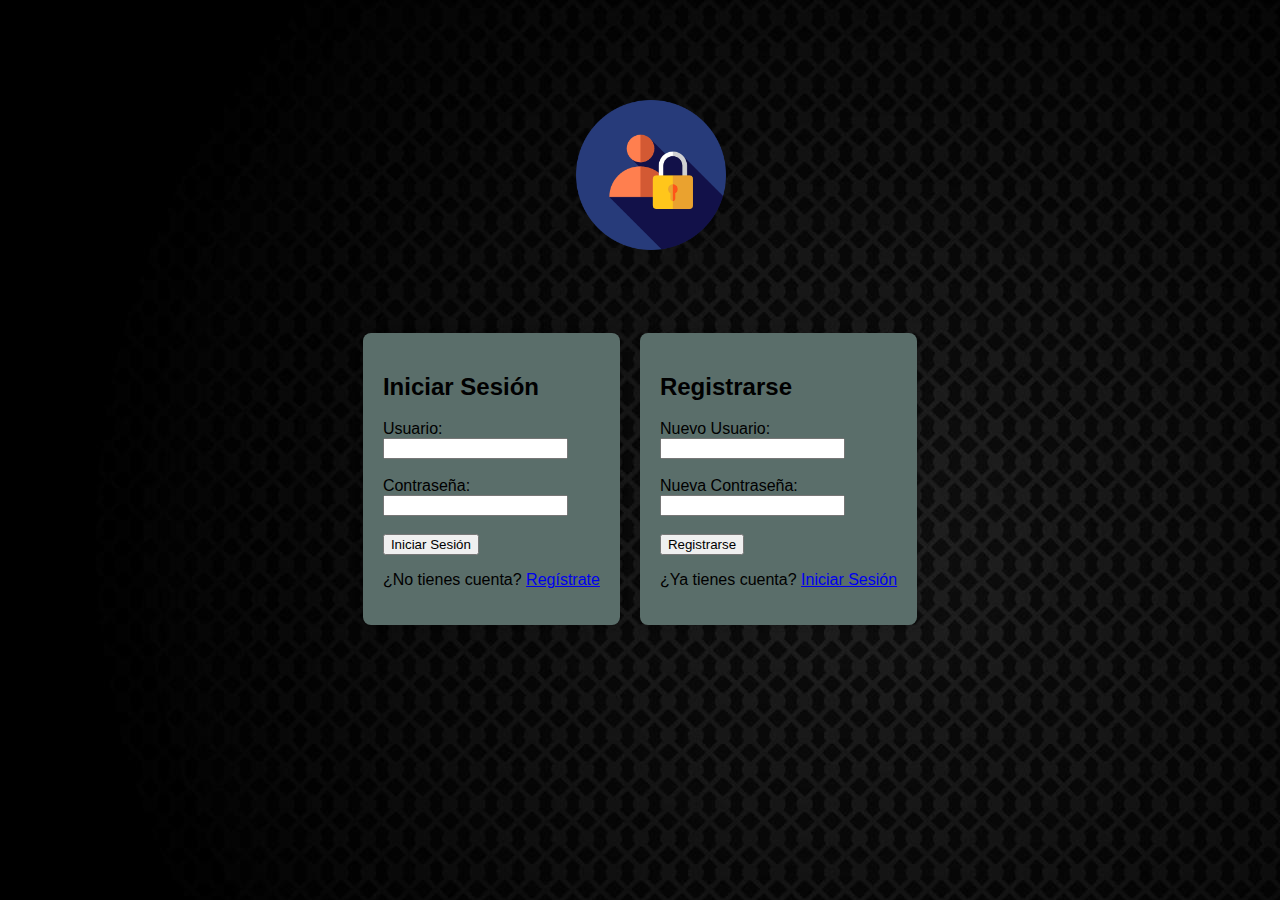
<file: index.html>
<!DOCTYPE html>
<html lang="es">
<head>
    <meta charset="UTF-8">
    <meta name="viewport" content="width=device-width, initial-scale=1.0">
    <link rel="stylesheet" href="styleslogin.css">
    <title>Iniciar Sesión</title>
</head>
<body style="background-image: url(Resources/FondoLogin.jpg);">

    <div class="link-container">
        <img src="Resources/login.png" alt="logo" class="link-image">
    </div>

<div class="login-container">

    <!-- DIV PARA INICIAR SESION -->
    <div class="login-form" id="loginForm">
        <h2>Iniciar Sesión</h2>
        <form id="signInForm">
            <label for="username">Usuario:</label>
            <br>
            <input type="text" id="username" required>
            <br><br>
            <label for="password">Contraseña:</label>
            <br>
            <input type="password" id="password" required>
            <br><br>
            <button type="submit">Iniciar Sesión</button>
        </form>
        <p class="toggle-form">¿No tienes cuenta? <a href="#" id="toggleRegister">Regístrate</a></p>
    </div>

    <div class="separator"></div>


    <!-- DIV PARA REGISTRAR USUARIOS NUEVOS -->
    <div class="register-form" id="registerForm">
        <h2>Registrarse</h2>
        <form id="signUpForm">
            <label for="newUsername">Nuevo Usuario:</label>
            <br>
            <input type="text" id="newUsername" required>
            <br><br>
            <label for="newPassword">Nueva Contraseña:</label>
            <br>
            <input type="password" id="newPassword" required>
            <br><br>
            <button type="submit">Registrarse</button>
        </form>
        <p class="toggle-form">¿Ya tienes cuenta? <a href="#" id="toggleLogin">Iniciar Sesión</a></p>
    </div>
</div>

<script src="script.js"></script>

</body>
</html>
</file>
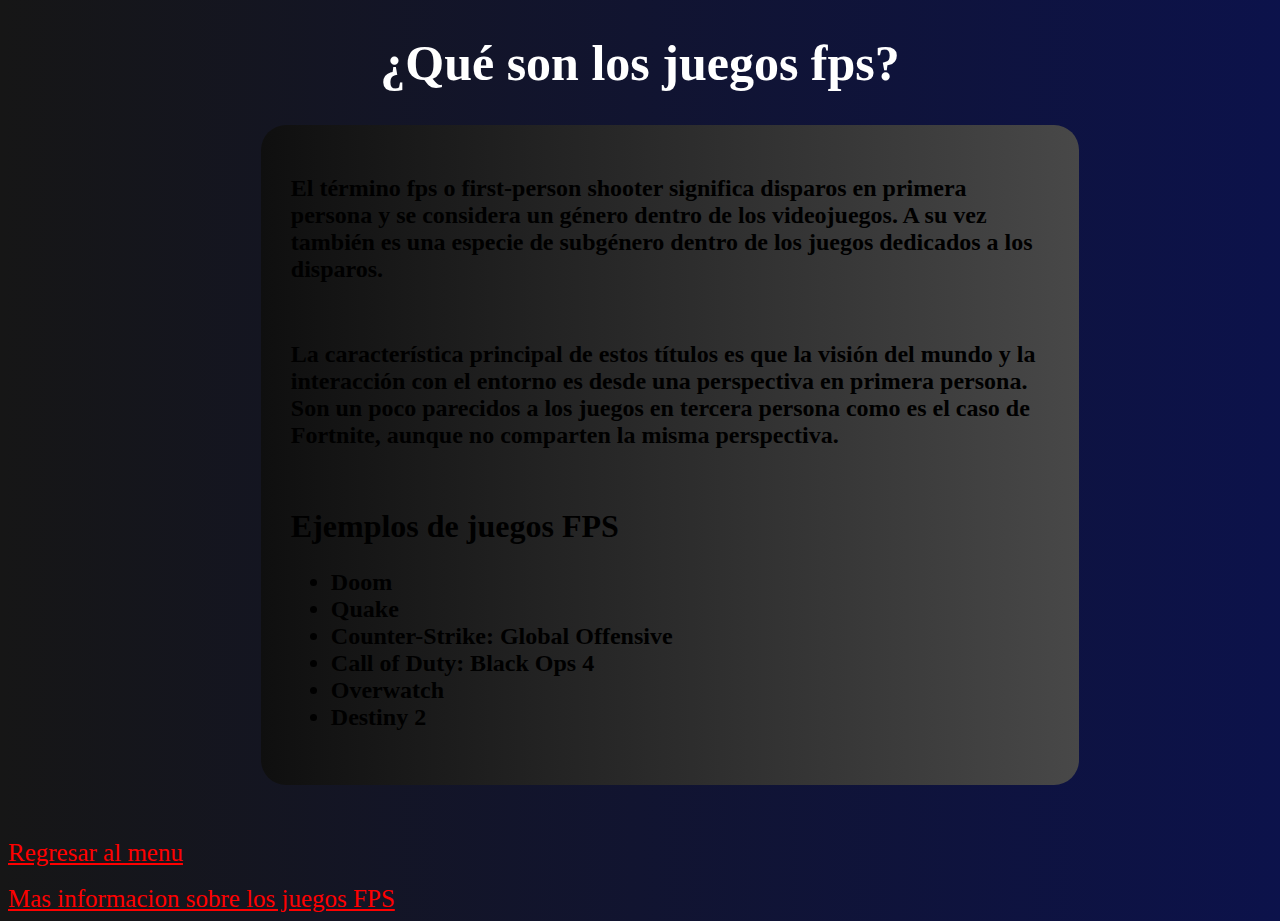
<file: fps.html>
<!DOCTYPE html>
<html lang="en">
<head>
    <meta charset="UTF-8">
    <meta name="viewport" content="width=device-width, initial-scale=1.0">
    <link rel="stylesheet" href="stylesinfo.css">
    <title>Document</title>
</head>
<body>
    <h1 style="text-align: center; color: white; font-size: 50px;">¿Qué son los juegos fps?</h1>
    
    <div class="info">
        <h2>
            El término fps o first-person shooter significa disparos en primera persona y se 
            considera un género dentro de los videojuegos. A su vez también es una especie de 
            subgénero dentro de los juegos dedicados a los disparos.
        </h2>
    <br>
        <h2>
            La característica principal de estos títulos es que la visión del mundo y la 
            interacción con el entorno es desde una perspectiva en primera persona. 
            Son un poco parecidos a los juegos en tercera persona como es el caso de Fortnite, 
            aunque no comparten la misma perspectiva.
        </h2>
    <br>
        <h1>Ejemplos de juegos FPS</h1>
        <h2>
            <ul>
                <li>Doom</li>
                <li>Quake</li>
                <li>Counter-Strike: Global Offensive</li>
                <li>Call of Duty: Black Ops 4</li>
                <li>Overwatch</li>
                <li>Destiny 2</li>
            </ul>
        </h2>
    </div>
    <br><br><br>
    <a href="menu.html" style="font-size: 25px; color: red;">Regresar al menu</a>
    <br><br>
    <a href="https://www.universidadviu.com/es/actualidad/nuestros-expertos/que-son-los-juegos-fps-y-por-que-son-tan-conocidos" target="_blank" style="font-size: 25px; color: red;">Mas informacion sobre los juegos FPS</a>
</body>
</html>
</file>
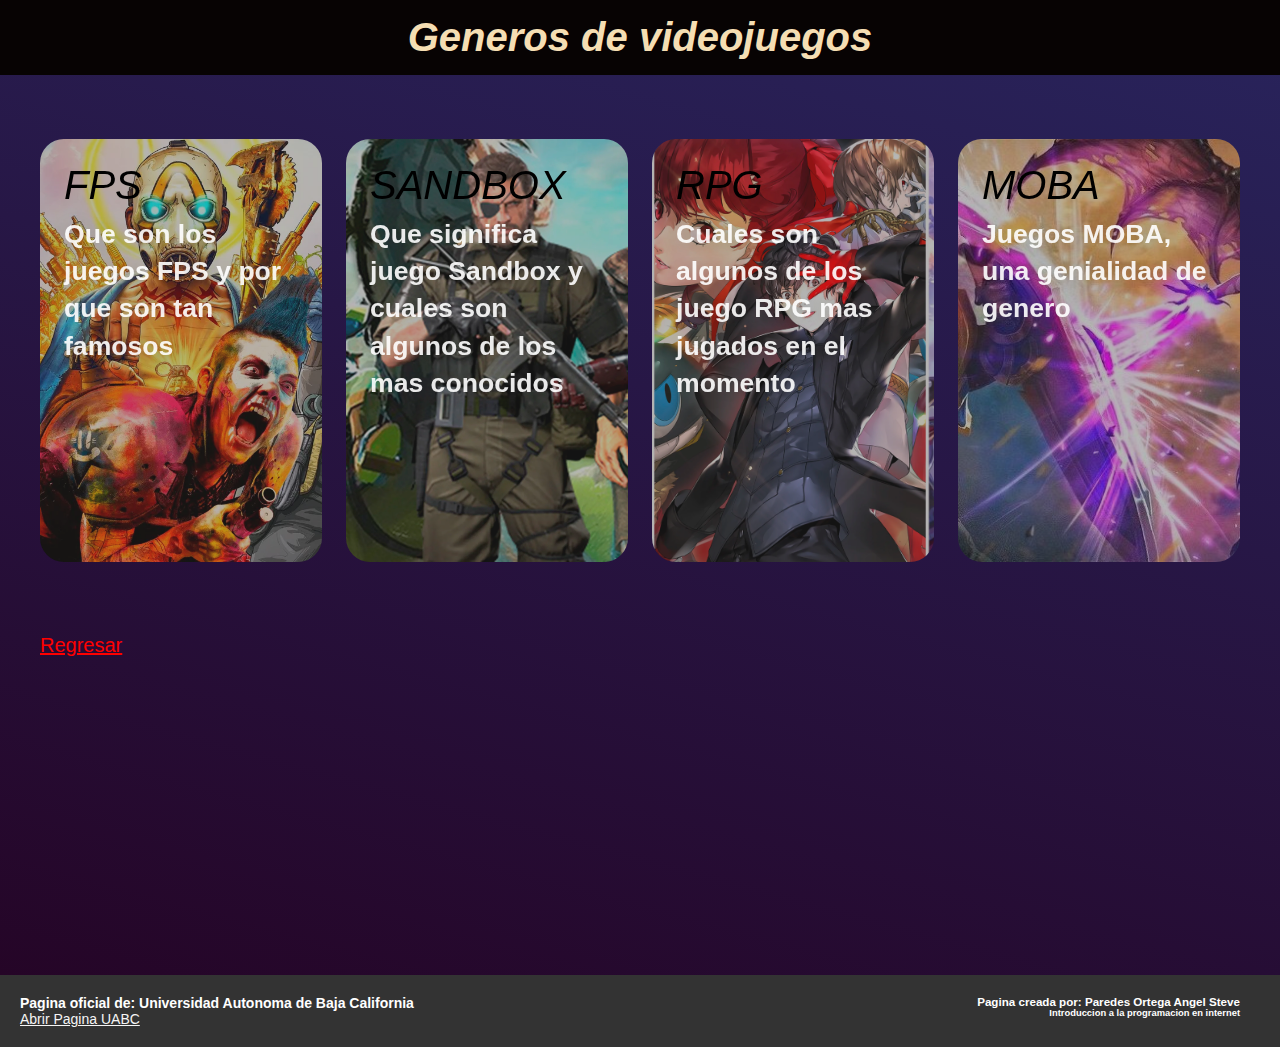
<file: menu.html>
<!DOCTYPE html>
<html lang="en">
<head>
    <meta charset="UTF-8">
    <meta name="viewport" content="width=device-width, initial-scale=1.0">
    <title>Document</title>
</head>
<body>
    
    <link rel="stylesheet" href="stylesmenu.css">

    <h1 style="text-align: center; padding: 15px; font-size: 40px; font-style: oblique; color: wheat; background-color:rgb(7, 3, 3)">
        Generos de videojuegos
    </h1> 
<section class="hero-section">

  <div class="card-grid">
    <a class="card" href="fps.html">
      <div class="card_fondo" style="background-image: url(Resources/FPS.webp)"></div>
      <div class="card_contenido">
        <p class="card_categoria">FPS</p>
        <h3 class="card_encabezado">Que son los juegos FPS y por que son tan famosos</h3>
      </div>
    </a>
    <a class="card" href="sandbox.html">
      <div class="card_fondo" style="background-image: url(Resources/Sandbox.webp)"></div>
      <div class="card_contenido">
        <p class="card_categoria">SANDBOX</p>
        <h3 class="card_encabezado">Que significa juego Sandbox y cuales son algunos de los mas conocidos</h3>
      </div>
    </a>
    <a class="card" href="rpg.html">
      <div class="card_fondo" style="background-image: url(Resources/RPG.webp)"></div>
      <div class="card_contenido">
        <p class="card_categoria">RPG</p>
        <h3 class="card_encabezado">Cuales son algunos de los juego RPG mas jugados en el momento</h3>
      </div>
    </li>
    <a class="card" href="moba.html">
      <div class="card_fondo" style="background-image: url(Resources/MOBA.jpg)"></div>
      <div class="card_contenido">
        <p class="card_categoria">MOBA</p>
        <h3 class="card_encabezado">Juegos MOBA, una genialidad de genero</h3>
      </div>
    </a>
  <div>
    <br><br><br>
    <a href="index.html" style="font-size: 20px; color: red;">Regresar</a>

</section>
        
</body>

<footer class="footer">
    <div class="footer-section">
        <h4>Pagina oficial de: Universidad Autonoma de Baja California</h4>
        <a href="https://www.uabc.mx" style="color: whitesmoke;" target="_blank">Abrir Pagina UABC</a>
    </div>
    <div class="footer-section">
        <!-- Contenido de la segunda sección del footer -->
        <h5 style="text-align: end;">Pagina creada por: Paredes Ortega Angel Steve</h5>
        <h6 style="text-align: end;">Introduccion a la programacion en internet</h6>
        
    </div>
</footer>
</html>
</file>
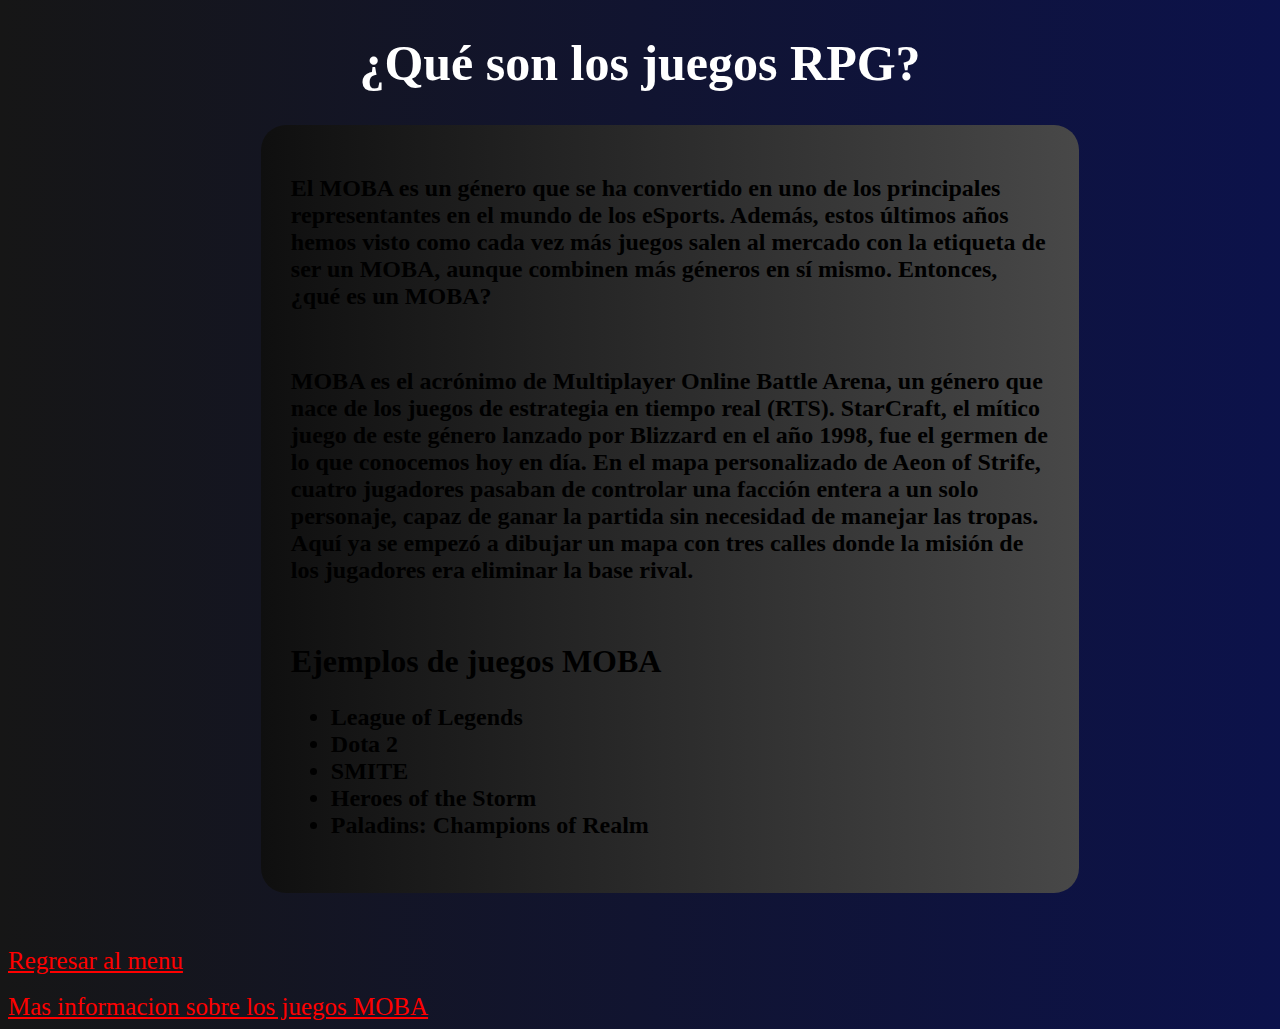
<file: moba.html>
<!DOCTYPE html>
<html lang="en">
<head>
    <meta charset="UTF-8">
    <meta name="viewport" content="width=device-width, initial-scale=1.0">
    <link rel="stylesheet" href="stylesinfo.css">
    <title>Document</title>
</head>
<body>
    <h1 style="text-align: center; color: white; font-size: 50px;">¿Qué son los juegos RPG?</h1>
    
    <div class="info">
        <h2>
            El MOBA es un género que se ha convertido en uno de los principales representantes en el 
            mundo de los eSports. Además, estos últimos años hemos visto como cada vez más juegos 
            salen al mercado con la etiqueta de ser un MOBA, aunque combinen más géneros en sí mismo. 
            Entonces, ¿qué es un MOBA?
        </h2>
    <br>
        <h2>
            MOBA es el acrónimo de Multiplayer Online Battle Arena, un género que nace de los 
            juegos de estrategia en tiempo real (RTS). StarCraft, el mítico juego de este género 
            lanzado por Blizzard en el año 1998, fue el germen de lo que conocemos hoy en día. 
            En el mapa personalizado de Aeon of Strife, cuatro jugadores pasaban de controlar una 
            facción entera a un solo personaje, capaz de ganar la partida sin necesidad de manejar 
            las tropas. Aquí ya se empezó a dibujar un mapa con tres calles donde la misión de los 
            jugadores era eliminar la base rival.
        </h2>
    <br>
        <h1>Ejemplos de juegos MOBA</h1>
        <h2>
            <ul>
                <li>League of Legends</li>
                <li>Dota 2</li>
                <li>SMITE</li>
                <li>Heroes of the Storm</li>
                <li>Paladins: Champions of Realm</li>
            </ul>
        </h2>
    </div>
    <br><br><br>
    <a href="menu.html" style="font-size: 25px; color: red;">Regresar al menu</a>
    <br><br>
    <a href="https://www.marca.com/videojuegos/esports/2019/04/02/5ca2c4d1e5fdeab1618b45d5.html" target="_blank" style="font-size: 25px; color: red;">Mas informacion sobre los juegos MOBA</a>
</body>
</html>
</file>
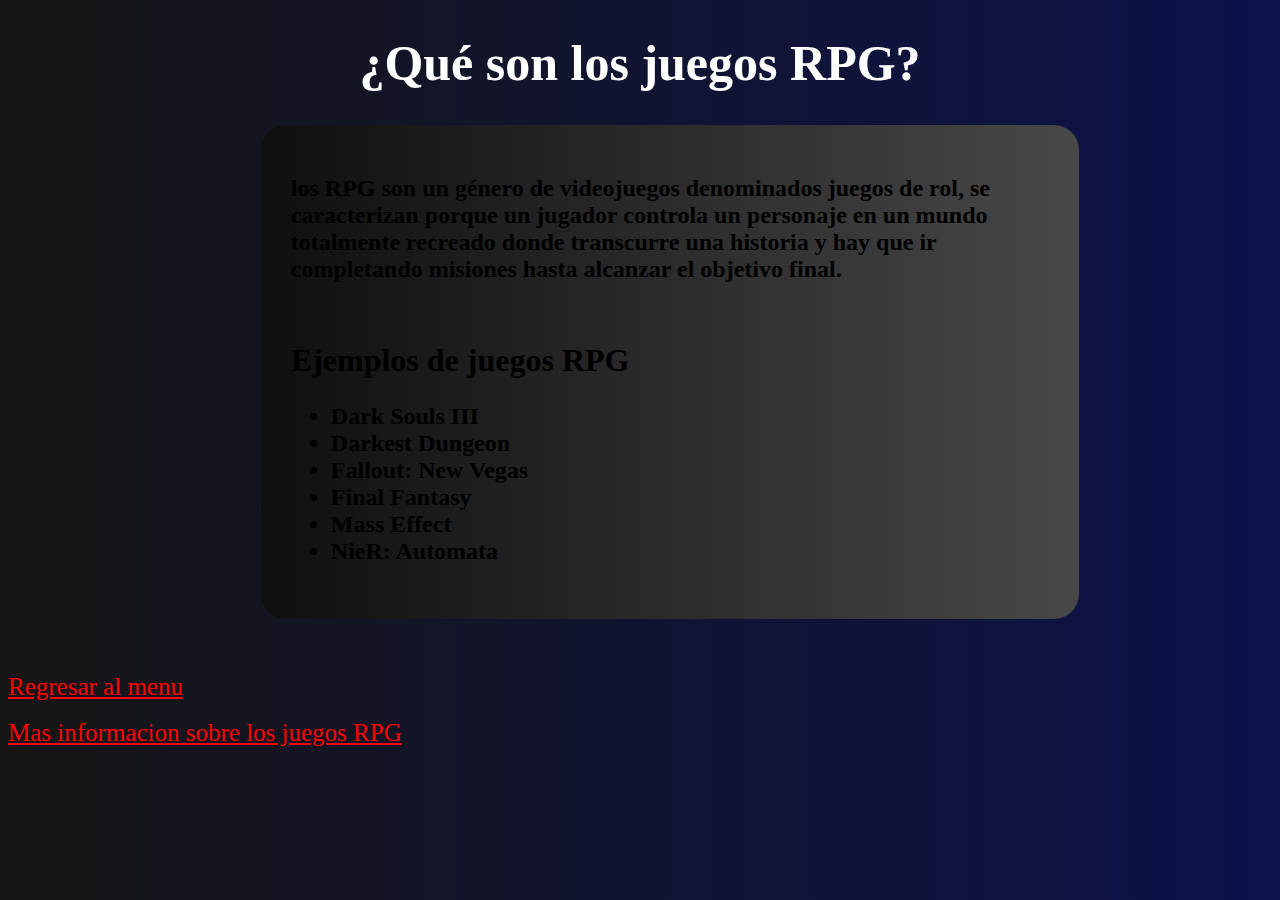
<file: rpg.html>
<!DOCTYPE html>
<html lang="en">
<head>
    <meta charset="UTF-8">
    <meta name="viewport" content="width=device-width, initial-scale=1.0">
    <link rel="stylesheet" href="stylesinfo.css">
    <title>Document</title>
</head>
<body>
    <h1 style="text-align: center; color: white; font-size: 50px;">¿Qué son los juegos RPG?</h1>
    
    <div class="info">
        <h2>
            los RPG son un género de videojuegos denominados juegos de rol, se caracterizan porque 
            un jugador controla un personaje en un mundo totalmente recreado donde transcurre 
            una historia y hay que ir completando misiones hasta alcanzar el objetivo final.
        </h2>
    <br>
        <h1>Ejemplos de juegos RPG</h1>
        <h2>
            <ul>
                <li>Dark Souls III</li>
                <li>Darkest Dungeon</li>
                <li>Fallout: New Vegas</li>
                <li>Final Fantasy</li>
                <li>Mass Effect</li>
                <li>NieR: Automata</li>
            </ul>
        </h2>
    </div>
    <br><br><br>
    <a href="menu.html" style="font-size: 25px; color: red;">Regresar al menu</a>
    <br><br>
    <a href="https://www.geekno.com/glosario/rpg" target="_blank" style="font-size: 25px; color: red;">Mas informacion sobre los juegos RPG</a>
</body>
</html>
</file>
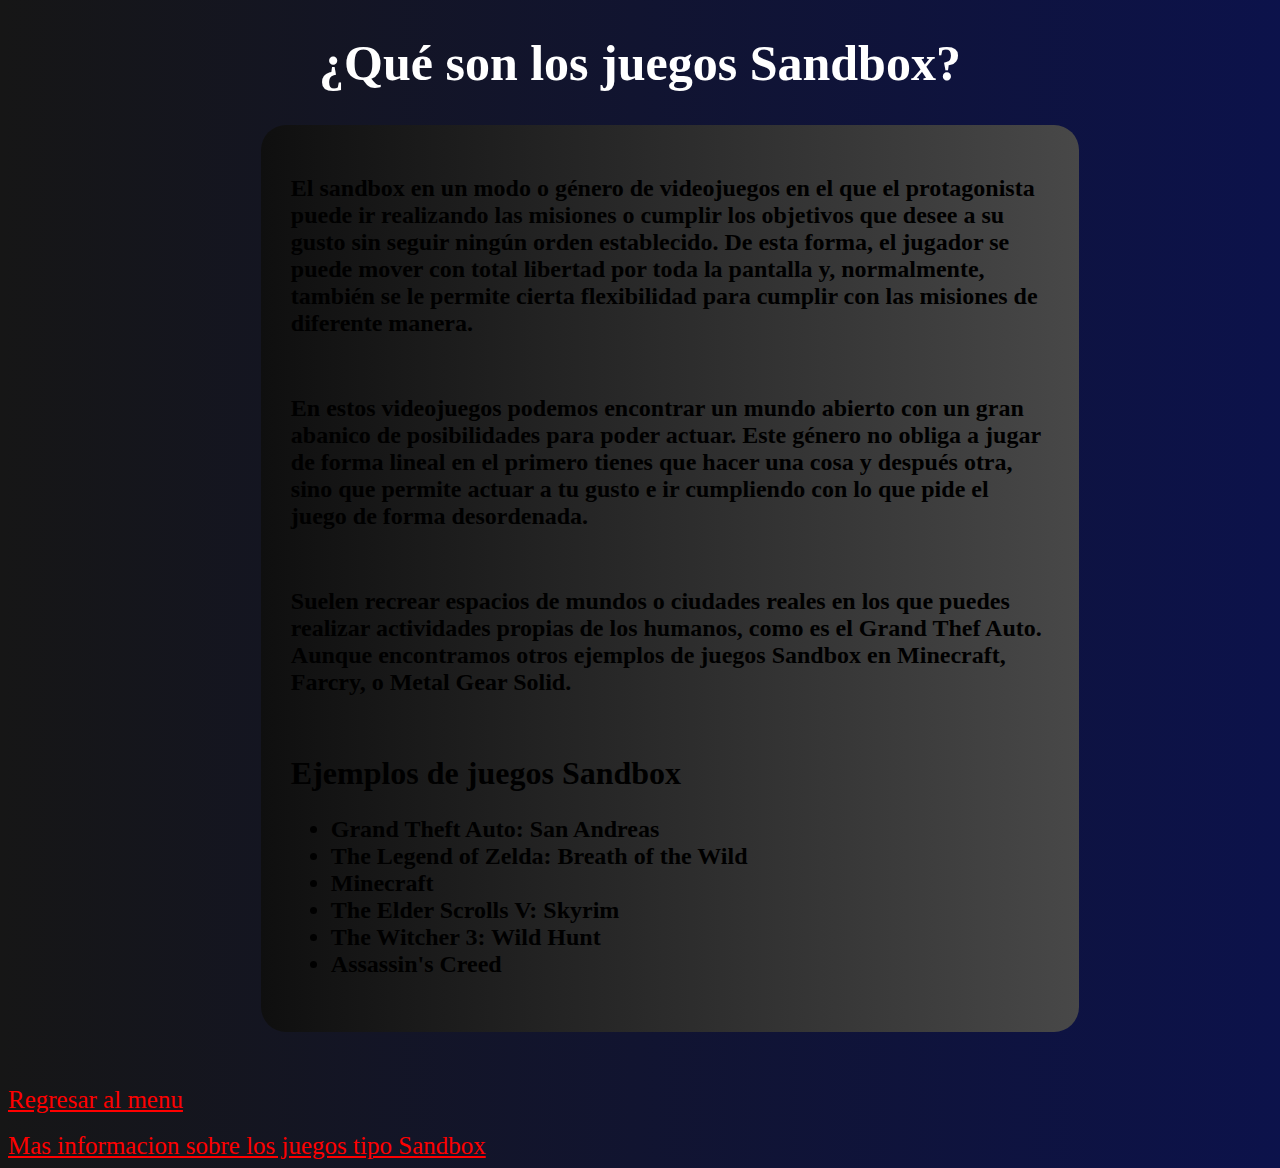
<file: sandbox.html>
<!DOCTYPE html>
<html lang="en">
<head>
    <meta charset="UTF-8">
    <meta name="viewport" content="width=device-width, initial-scale=1.0">
    <link rel="stylesheet" href="stylesinfo.css">
    <title>Document</title>
</head>
<body>
    <h1 style="text-align: center; color: white; font-size: 50px;">¿Qué son los juegos Sandbox?</h1>
    
    <div class="info">
        <h2>
            El sandbox en un modo o género de videojuegos en el que el protagonista puede ir 
            realizando las misiones o cumplir los objetivos que desee a su gusto sin seguir 
            ningún orden establecido. De esta forma, el jugador se puede mover con total  libertad 
            por toda la pantalla y, normalmente, también se le permite cierta flexibilidad para 
            cumplir con las misiones de diferente manera.
        </h2>
    <br>
        <h2>
            En estos videojuegos podemos encontrar un mundo abierto con un gran abanico de posibilidades 
            para poder actuar. Este género no obliga a jugar de forma lineal en el primero tienes 
            que hacer una cosa y después otra, sino que permite actuar a tu gusto e ir cumpliendo 
            con lo que pide el juego de forma desordenada.
        </h2>
    <br>
        <h2>
            Suelen recrear espacios de mundos o ciudades reales en los que puedes realizar actividades 
            propias de los humanos, como es el Grand Thef Auto. Aunque encontramos otros ejemplos 
            de juegos Sandbox en Minecraft, Farcry, o Metal Gear Solid.
        </h2>
    <br>
        <h1>Ejemplos de juegos Sandbox</h1>
        <h2>
            <ul>
                <li>Grand Theft Auto: San Andreas</li>
                <li>The Legend of Zelda: Breath of the Wild</li>
                <li>Minecraft</li>
                <li>The Elder Scrolls V: Skyrim</li>
                <li>The Witcher 3: Wild Hunt</li>
                <li>Assassin's Creed</li>
            </ul>
        </h2>
    </div>
    <br><br><br>
    <a href="menu.html" style="font-size: 25px; color: red;">Regresar al menu</a>
    <br><br>
    <a href="https://www.geekno.com/glosario/sandbox" target="_blank" style="font-size: 25px; color: red;">Mas informacion sobre los juegos tipo Sandbox</a>
</body>
</html>
</file>
<file: styleslogin.css>
body {
    margin: 0;
    padding: 0;
    font-family: Arial, sans-serif;
    background-color: #b97474;
}

.login-container {
    display: flex;
    justify-content:center;
    align-items: center;
    height: 50vh;
}

.login-form,
.register-form {
    background-color: rgb(90, 110, 106);
    padding: 20px;
    border-radius: 8px;
    box-shadow: 0 0 10px rgba(0, 0, 0, 0.1);
    display: flex;
    flex-direction: column;
}

.separator {
    margin:10px; /* Ajustamos el margen que queremos entre cada div (Login/Register) */
}


.link-image {
    padding-left: 45%;
    padding-top: 100px;
    width: 150px; /* Ajusta el ancho de la imagen según tus necesidades */
    margin-right: 10px; /* Ajusta el margen derecho según tus necesidades */
}
</file>
<file: stylesinfo.css>
.info{
    background: linear-gradient(to right, rgb(15, 15, 15), rgb(72, 72, 72));
    width: 60%;
    padding: 30px;
    margin-left:20%;
    margin-right: 20%;
    border-radius: 25px;
}

body{
    background-image: linear-gradient(90deg, #161616 0%, #071065 150%); 
}
</file>
<file: stylesmenu.css>
:root{
    --background-dark: #f0f1f4;
    --text-light: rgba(255,255,255,0.6);
    --text-lighter: rgba(255,255,255,0.9);
    --spacing-s: 8px;
    --spacing-m: 16px;
    --spacing-l: 24px;
    --spacing-xl: 32px;
    --spacing-xxl: 64px;
    --width-container: 1200px;
  }
  
  *{
    border: 0;
    margin: 0;
    padding: 0;
    box-sizing: border-box;
  }
  
  html{
    height: 100%;
    font-family: 'Montserrat', sans-serif;
    font-size: 14px;
  }
  
  body{
    background-repeat: no-repeat;
    background-size: cover;
    height: 100%;
  }
  
  .hero-section{
    align-items: flex-start;
    background-image: linear-gradient(15deg, #250527 0%, #2a3173 150%);
    display: flex;
    min-height: 100%;
    justify-content: center;
    padding: var(--spacing-xxl) var(--spacing-l);
  }
  
  .card-grid{
    display: grid;
    grid-template-columns: repeat(1, 1fr);
    grid-column-gap: var(--spacing-l);
    grid-row-gap: var(--spacing-l);
    max-width: var(--width-container);
    width: 100%;
  }
  
  @media(min-width: 540px){
    .card-grid{
      grid-template-columns: repeat(2, 1fr); 
    }
  }
  
  @media(min-width: 960px){
    .card-grid{
      grid-template-columns: repeat(4, 1fr); 
    }
  }
  
  .card{
    list-style: none;
    position: relative;
  }
  
  .card:before{
    content: '';
    display: block;
    padding-bottom: 150%;
    width: 100%;
  }
  
  .card_fondo{
    background-size: cover;
    background-position: center;
    border-radius: var(--spacing-l);
    bottom: 0;
    filter: brightness(0.75) saturate(1.2) contrast(0.85);
    left: 0;
    position: absolute;
    right: 0;
    top: 0;
    transform-origin: center;
    transform: scale(1) translateZ(0);
    transition: 
      filter 200ms linear,
      transform 200ms linear;
  }
  
  .card:hover .card_fondo{
    transform: scale(1.05) translateZ(0);
  }
  
  .card-grid:hover > .card:not(:hover) .card_fondo{
    filter: brightness(0.5) saturate(0) contrast(1.2) blur(20px);
  }
  
  .card_contenido{
    left: 0;
    padding: var(--spacing-l);
    position: absolute;
    top: 0;
  }
  
  .card_categoria{
    color: black;
    font-style: italic;
    font-size: 40px;
    margin-bottom: var(--spacing-s);
  }
  
  .card_encabezado{
    color: var(--text-lighter);
    font-size: 1.9rem;
    text-shadow: 2px 2px 20px rgba(0,0,0,0.2);
    line-height: 1.4;
  }

  .footer {
    display: flex;
    justify-content: space-between;
    background-color: #333;
    color: #fff;
    padding: 20px;
}

.footer-section {
    flex: 1;
    margin-right: 20px;
}
</file>
